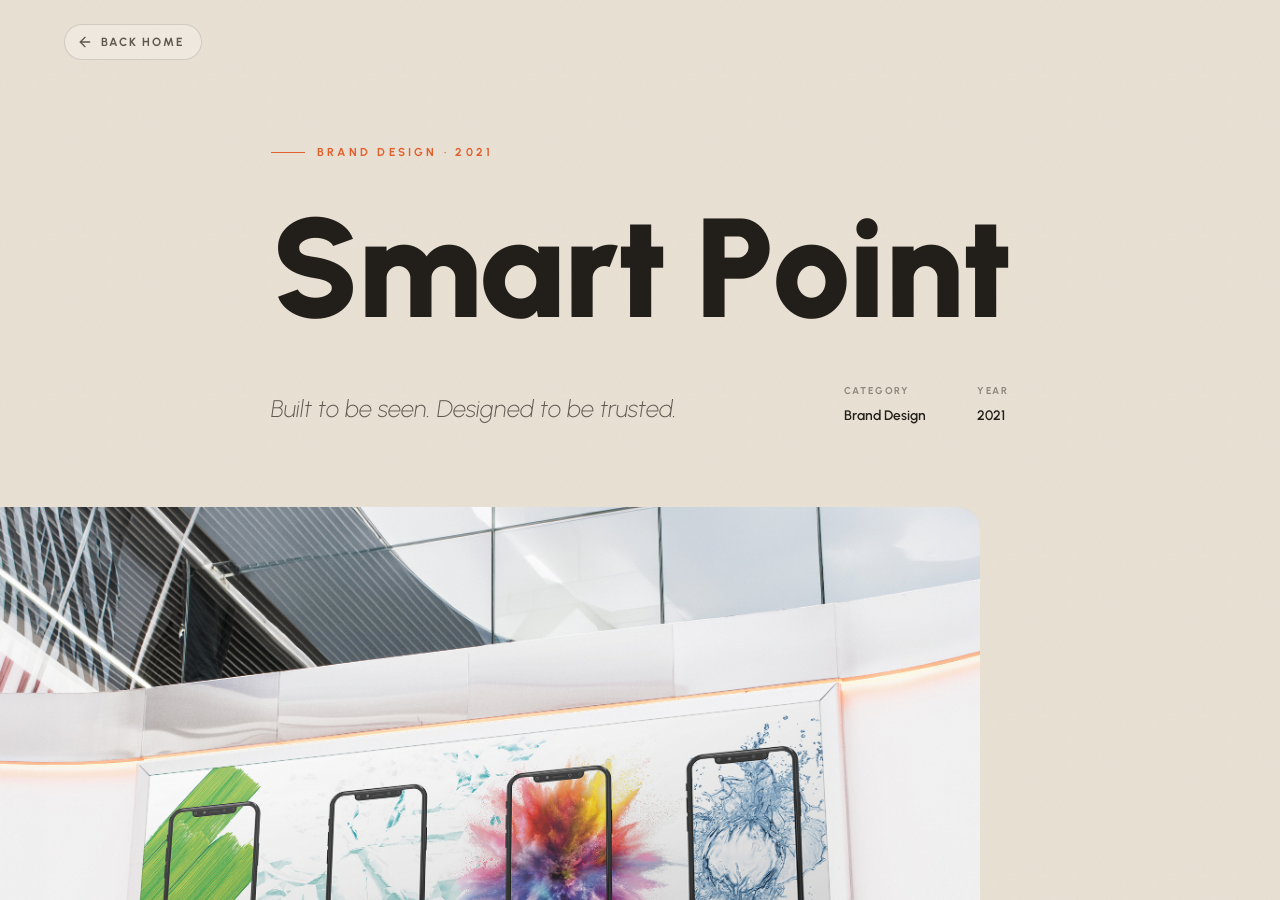
<file: projects/smart-point.html>
<!DOCTYPE html>
<html lang="en">
<head>
<meta charset="UTF-8">
<meta name="viewport" content="width=device-width, initial-scale=1.0">
<link rel="icon" href="../images/fav-icon.png" type="image/png">
<link rel="apple-touch-icon" href="../images/fav-icon.png">
<title>Smart Point — Vyara Dimitrova</title>
<meta name="description" content="A cohesive visual identity system for a repair-service brand, spanning storefront graphics, indoor signage, stationery, packaging, and promotional materials to build street-level recognition and trust.">
<meta property="og:description" content="A cohesive visual identity system for a repair-service brand, spanning storefront graphics, indoor signage, stationery, packaging, and promotional materials to build street-level recognition and trust.">
<meta name="twitter:description" content="A cohesive visual identity system for a repair-service brand, spanning storefront graphics, indoor signage, stationery, packaging, and promotional materials to build street-level recognition and trust.">
<meta name="theme-color" content="#E9E1D4">
<link rel="canonical" href="https://vyara.design/projects/smart-point.html">
<meta property="og:title" content="Smart Point — Vyara Dimitrova">
<meta property="og:image" content="https://vyara.design/images/smart-point/card.jpg">
<meta property="og:image:alt" content="Smart Point — project preview">
<meta property="og:image:width" content="1200">
<meta property="og:image:height" content="630">
<meta property="og:url" content="https://vyara.design/projects/smart-point.html">
<meta property="og:type" content="article">
<meta property="og:locale" content="en_US">
<meta name="twitter:card" content="summary_large_image">
<meta name="twitter:title" content="Smart Point — Vyara Dimitrova">
<meta name="twitter:image" content="https://vyara.design/images/smart-point/card.jpg">
<script type="application/ld+json">
{
  "@context": "https://schema.org",
  "@type": "CreativeWork",
  "@id": "https://vyara.design/projects/smart-point.html",
  "url": "https://vyara.design/projects/smart-point.html",
  "name": "Smart Point",
  "headline": "Built to be seen. Designed to be trusted.",
  "description": "A cohesive visual identity system for a repair-service brand, spanning storefront graphics, indoor signage, stationery, packaging, and promotional materials to build street-level recognition and trust.",
  "image": "https://vyara.design/images/smart-point/card.jpg",
  "creator": { "@type": "Person", "name": "Vyara Dimitrova", "url": "https://vyara.design/" },
  "dateCreated": "2021",
  "genre": "Brand Design",
  "keywords": ["brand design", "signage", "storefront design", "identity system"]
}
</script>
<link rel="preconnect" href="https://fonts.googleapis.com">
<link rel="preconnect" href="https://fonts.gstatic.com" crossorigin>
<link href="https://fonts.googleapis.com/css2?family=Urbanist:wght@200..900&display=swap" rel="stylesheet">
<link rel="stylesheet" href="../styles.css">
</head>
<body>

  <a class="skip-link" href="#projContent">Skip to content</a>

  <noscript>
    <style>
      .cursor,.grain,.hero__sculpt-hint{display:none!important}
      .reveal,.hero__word,.hero__top,.nav{opacity:1!important;transform:none!important;filter:none!important}
      /* case-study content: without JS, .proj never receives .is-open, and it
         is normally a fixed full-viewport panel — so for no-JS visitors make
         it a plain, scrollable-with-the-page block instead, fully visible */
      .proj{position:static!important;height:auto!important;overflow:visible!important}
      .proj__back{position:absolute!important}
      .proj,.proj__cat,.proj__title-char,.proj__tagline,.proj__hero-img img,
      .proj__reveal,.proj__img--fly,.bento--fly,.bento--blur,.bento--clip,
      .proj__video--clip,.proj__quote-word,.proj__print-full,.proj__video-reel,
      .proj__reflection-visual,.proj__reflection-accent{
        opacity:1!important;transform:none!important;filter:none!important;clip-path:none!important
      }
    </style>
  </noscript>

  <div class="grain" aria-hidden="true"></div>
  <div class="progress" id="progress" aria-hidden="true"></div>
  <div class="cursor" id="cursor" aria-hidden="true"><span class="cursor__t"></span></div>
  <div class="dm-grid" id="dmGrid" aria-hidden="true"></div>
  <div class="dm-badge" id="dmBadge" aria-hidden="true"><i></i> Design mode — tap to exit</div>

  <!-- No loading curtain here on purpose: the branded loader only plays once,
       on the homepage. Landing on / navigating between case-study pages
       reveals content immediately (script.js still runs the same nav +
       content reveal choreography, just without waiting on a loader). -->

  <!-- NAV -->
  <header class="nav" id="nav">
    <nav class="nav__links" id="navLinks">
      <a href="../index.html#top" data-sec="top" data-cursor>Vyara</a>
      <a href="../index.html#work" data-sec="work" data-cursor>Work</a>
      <a href="../index.html#about" data-sec="about" data-cursor>About</a>
      <a href="../index.html#contact" data-sec="contact" data-cursor>Contact</a>
    </nav>
  </header>

  <!-- CASE STUDY -->
  <div class="proj" id="proj">
    <a class="proj__back" href="../index.html#work" data-cursor aria-label="Back to work">
      <svg viewBox="0 0 24 24" fill="none" stroke="currentColor" stroke-width="2" stroke-linecap="round" stroke-linejoin="round"><path d="M19 12H5"/><path d="M12 19l-7-7 7-7"/></svg>
      Back home
    </a>
    <div id="projContent">
<div class="case__open">
  <div class="case__wrap">
    <div class="case__kicker">Brand Design &middot; 2021</div>
    <h1 class="case__title"><span class="proj__title-char" style="transition-delay:0.30s">S</span><span class="proj__title-char" style="transition-delay:0.33s">m</span><span class="proj__title-char" style="transition-delay:0.36s">a</span><span class="proj__title-char" style="transition-delay:0.39s">r</span><span class="proj__title-char" style="transition-delay:0.42s">t</span>&nbsp;<span class="proj__title-char" style="transition-delay:0.45s">P</span><span class="proj__title-char" style="transition-delay:0.48s">o</span><span class="proj__title-char" style="transition-delay:0.51s">i</span><span class="proj__title-char" style="transition-delay:0.54s">n</span><span class="proj__title-char" style="transition-delay:0.57s">t</span></h1>
    <div class="case__meta-row">
      <p class="case__headline">Built to be seen. Designed to be trusted.</p>
      <dl class="case__meta">
        <div><dt>Category</dt><dd>Brand Design</dd></div>
        <div><dt>Year</dt><dd>2021</dd></div>
      </dl>
    </div>
  </div>
  <div class="case__hero-wrap ">
    <div class="case__hero-frame frame bento--blur" data-zoomable aria-label="Smart Point &mdash; case study hero">
      <img src="../images/smart-point/hero.jpg" alt="Smart Point &mdash; case study hero" loading="eager" fetchpriority="high">
    </div>
  </div>
</div><section class="chapter">
  <div class="case__wrap">
    <span class="chapter__ghost is-l" aria-hidden="true">01</span>
    <div class="chapter__label proj__reveal">01 <span>&mdash; The Challenge</span></div>
    <div class="chapter__row">
      <p class="measure measure--l proj__reveal">The brand lacked a consistent visual presence across customer touchpoints. The goal was to create a recognizable identity that would stand out on the street while building trust with customers.</p>
    </div>
  </div>
</section><section class="chapter">
  <div class="case__wrap">
    <span class="chapter__ghost is-r" aria-hidden="true">02</span>
    <div class="chapter__label proj__reveal">02 <span>&mdash; Creative Thinking</span></div>
    <div class="chapter__row">
      <p class="measure measure--r proj__reveal">I developed a unified design system built around consistent colors, typography, shapes, and visual language. The project included large-format storefront banners, indoor entrance graphics, business cards, gift boxes, and branded collateral. Every element was designed to work together, creating a seamless experience from first impression to final purchase.</p>
    </div>
  </div>
  <div class="strip"><div class="frame frame--tall bento--fly" data-zoomable><img src="../images/smart-point/approach-1.jpg" alt="Smart Point — storefront graphics" loading="lazy"></div><div class="frame frame--tall bento--fly" data-zoomable><img src="../images/smart-point/approach-2.jpg" alt="Smart Point — signage detail" loading="lazy"></div><div class="frame frame--tall bento--fly" data-zoomable><img src="../images/smart-point/approach-3.jpg" alt="Smart Point — stationery" loading="lazy"></div></div>
</section><section class="chapter chapter--tight">
  <div class="case__wrap"><div class="chapter__label proj__reveal">03 <span>&mdash; Visual Exploration</span></div>
  
  <div class="duo"><div class="frame frame--wide bento--fly" data-zoomable><img src="../images/smart-point/bento-1.jpg" alt="Smart Point — identity system" loading="lazy"></div><div class="frame frame--tall bento--fly" data-zoomable><img src="../images/smart-point/bento-2.jpg" alt="Smart Point — identity detail" loading="lazy"></div></div></div>
</section><section class="chapter">
  <div class="case__wrap">
    <span class="chapter__ghost is-l" aria-hidden="true">04</span>
    <div class="chapter__label proj__reveal">04 <span>&mdash; Final Experience</span></div>
    <div class="chapter__row">
      <p class="measure measure--l proj__reveal">A stronger and more professional brand presence across physical touchpoints, helping Smart Point improve visibility, reinforce trust, and create a more cohesive customer experience.</p>
    </div>
  </div><div class="frame frame--full bento--fly" data-zoomable><img src="../images/smart-point/outcome-1.jpg" alt="Smart Point — final result" loading="lazy"></div>
</section><section class="chapter">
  <div class="case__wrap case__wrap--narrow">
    <div class="chapter__label proj__reveal">05 <span>&mdash; Impact</span></div>
    <p class="pull proj__reveal">Clarity is a form of <span class='o'>respect</span>.</p>
    <p class="measure proj__reveal" style="margin-top:clamp(28px,4vh,44px);max-width:52ch">This project showed how consistency can be just as powerful as creativity. By aligning every touchpoint under a single visual system, the brand became more recognizable, memorable, and credible.</p>
    <dl class="case__credits proj__reveal">
      <div><dt>Category</dt><dd>Brand Design</dd></div>
      <div><dt>Year</dt><dd>2021</dd></div>
    </dl>
  </div>
  <div class="frame frame--wide bento--fly" data-zoomable><img src="../images/smart-point/bento-3.jpg" alt="Smart Point — closing note" loading="lazy"></div>
</section><a class="case__next" href="reverto-winery.html" aria-label="Next case study: Reverto Winery">
  <div class="case__wrap">
    <span class="case__next-label">Next case study</span>
    <h2 class="case__next-title">Reverto Winery</h2>
    <span class="case__next-arrow"><svg viewBox="0 0 24 24" fill="none" stroke="currentColor" stroke-width="1.6" stroke-linecap="round" stroke-linejoin="round"><path d="M5 12h14"/><path d="M13 6l6 6-6 6"/></svg></span>
  </div>
</a>
    </div>
  </div>

  <footer class="foot">
    <div class="foot__glow" aria-hidden="true"></div>
    <div class="foot__inner">

      <div class="foot__top">
        <div class="foot__brand reveal">
          <span class="eyebrow"><span class="dot"></span>Frankfurt / Varna · Open to new work</span>
          <h2 class="foot__big" data-dm="h2 · footer">Made in<br>two <span class="o">cities.</span></h2>
          <p class="foot__note">Visual design, built to last — wherever good people are making good things. If that sounds like you, I'd love to hear about it.</p>
        </div>

        <nav class="foot__cols" aria-label="Footer">
          <div class="foot__col reveal" data-d="1">
            <span class="foot__col-h">Navigate</span>
            <a href="../index.html#top" data-cursor>Home</a>
            <a href="../index.html#work" data-cursor>Work</a>
            <a href="../index.html#about" data-cursor>About</a>
            <a href="../index.html#contact" data-cursor>Contact</a>
          </div>
          <div class="foot__col reveal" data-d="2">
            <span class="foot__col-h">Elsewhere</span>
            <a href="https://www.behance.net/vyaradimitrova" data-cursor target="_blank" rel="noopener">Behance</a>
            <a href="https://www.linkedin.com/in/vyara-dimitrova" data-cursor target="_blank" rel="noopener">LinkedIn</a>
            <a href="/assets/Vyara-Dimitrova_CV.html" data-cursor target="_blank" rel="noopener">CV</a>
          </div>
          <div class="foot__col reveal" data-d="3">
            <span class="foot__col-h">Say hello</span>
            <a href="mailto:vyara.dmtrv@gmail.com?subject=Project%20enquiry" class="foot__mail" data-cursor>vyara.dmtrv@gmail.com</a>
            <span class="foot__avail"><i></i> Usually replies within a day</span>
          </div>
        </nav>
      </div>

      <div class="foot__base">
        <span class="foot__copy">© <span id="copyYear">2026</span> Vyara Dimitrova</span>
        <span class="foot__made">Built pixel by pixel, then rebuilt a few times.</span>
        <a href="../index.html#top" class="foot__totop" data-cursor data-magnetic>
          Back to top
          <svg viewBox="0 0 24 24" aria-hidden="true"><path d="M12 19V5"/><path d="M5 12l7-7 7 7"/></svg>
        </a>
      </div>

    </div>
  </footer>

  <!-- LIGHTBOX -->
  <div class="lightbox" id="lightbox" aria-hidden="true">
    <img class="lightbox__img" id="lightboxImg" alt="">
    <button class="lightbox__close" aria-label="Close">
      <svg viewBox="0 0 24 24" fill="none" stroke="currentColor" stroke-width="2" stroke-linecap="round" stroke-linejoin="round"><path d="M18 6L6 18"/><path d="M6 6l12 12"/></svg>
    </button>
  </div>

<script src="../script.js"></script>
</body>
</html>
</file>
<file: styles.css>
:root{
    --beige:#E9E1D4;--beige-lt:#F3EEE5;--sand:#DCD0BD;--ink:#221E1A;--ink-soft:#5F5850;
    --orange:#E5602B;--line:rgba(34,30,26,.14);
    --pad:clamp(20px,5vw,64px);
    --ease:cubic-bezier(.22,.61,.36,1);
    --ease-io:cubic-bezier(.65,.05,.36,1);
    --sig-draw-ms:1900; /* logo pen-draw duration (unitless ms) — read by JS via getComputedStyle so CSS stays the single source of truth */
  }
  *{margin:0;padding:0;box-sizing:border-box}
  html{scroll-behavior:smooth}
  body{font-family:'Urbanist',system-ui,sans-serif;background:var(--beige);color:var(--ink);font-weight:400;line-height:1.55;-webkit-font-smoothing:antialiased;overflow-x:hidden}
  body.is-locked{overflow:hidden;height:100vh}
  img{display:block;max-width:100%}
  a{color:inherit;text-decoration:none}
  button{font-family:inherit;cursor:pointer;border:none;background:none;color:inherit}
  ::selection{background:var(--orange);color:var(--beige-lt)}

  /* --- utilities --- */
  .eyebrow{font-size:.72rem;font-weight:600;text-transform:uppercase;letter-spacing:.24em;color:var(--ink-soft)}
  .eyebrow .dot{display:inline-block;width:6px;height:6px;border-radius:50%;background:var(--orange);margin-right:.6em;vertical-align:middle;animation:pulse 2.4s var(--ease) infinite}
  @keyframes pulse{0%,100%{opacity:1;transform:scale(1)}50%{opacity:.35;transform:scale(.8)}}
  .reveal{opacity:0;transform:translateY(34px);transition:opacity .9s var(--ease),transform .9s var(--ease)}
  .reveal.in{opacity:1;transform:none}
  .reveal[data-d="1"]{transition-delay:.08s}
  .reveal[data-d="2"]{transition-delay:.16s}
  .reveal[data-d="3"]{transition-delay:.24s}

  /* --- grain overlay --- */
  .grain{position:fixed;inset:0;z-index:9000;pointer-events:none;opacity:.05;mix-blend-mode:multiply;
    background-image:url("data:image/svg+xml,%3Csvg xmlns='http://www.w3.org/2000/svg' width='160' height='160'%3E%3Cfilter id='n'%3E%3CfeTurbulence type='fractalNoise' baseFrequency='0.8' numOctaves='2' stitchTiles='stitch'/%3E%3C/filter%3E%3Crect width='100%25' height='100%25' filter='url(%23n)'/%3E%3C/svg%3E")}

  /* --- scroll progress bar (transform, not width — no layout work per frame) --- */
  .progress{position:fixed;top:0;left:0;height:2px;width:100%;background:var(--orange);z-index:1200;
    transform:scaleX(0);transform-origin:left;transition:transform .12s linear}

  /* --- skip link (visible on keyboard focus only) --- */
  .skip-link{position:fixed;top:10px;left:10px;z-index:9999;padding:10px 18px;border-radius:40px;
    background:var(--ink);color:var(--beige-lt);font-size:.78rem;font-weight:700;letter-spacing:.12em;
    text-transform:uppercase;transform:translateY(-300%);transition:transform .25s var(--ease)}
  .skip-link:focus{transform:translateY(0)}

  /* --- custom cursor --- */
  .cursor{position:fixed;top:0;left:0;z-index:9500;pointer-events:none;width:34px;height:34px;border:1.5px solid var(--ink);
    border-radius:50%;transform:translate(-50%,-50%);opacity:0;display:flex;align-items:center;justify-content:center;
    transition:width .3s var(--ease),height .3s var(--ease),padding .3s var(--ease),border-radius .3s var(--ease),
      background .3s var(--ease),border-color .3s var(--ease),opacity .3s var(--ease)}
  .cursor.is-on{opacity:1}
  .cursor.is-hover{width:54px;height:54px;background:var(--orange);border-color:var(--orange)}
  .cursor.is-view{width:80px;height:80px;background:var(--orange);border-color:var(--orange)}
  /* pill variant — sized to its text rather than a fixed circle, for hints
     longer than one word (e.g. "Design mode") */
  .cursor.is-hint{width:auto;height:40px;padding:0 18px;border-radius:999px;
    background:var(--orange);border-color:var(--orange);white-space:nowrap}
  .cursor__t{font-size:.56rem;font-weight:700;text-transform:uppercase;letter-spacing:.14em;color:var(--beige-lt);opacity:0;transition:opacity .25s var(--ease)}
  .cursor.is-view .cursor__t,.cursor.is-hint .cursor__t{opacity:1}

  /* --- loader: a page from a print monograph — warm paper, a mark sketched by
     an invisible pen with a settling orange accent, and a two-line colophon --- */
  .loader{position:fixed;inset:0;z-index:8000;overflow:hidden;color:var(--ink)}
  .loader.is-gone{display:none}

  /* paper curtain: light beige field with two soft ambient washes in the darker
     beige, breathing quietly. Lifts away on handoff, led by an orange seam. */
  .loader__panel{position:absolute;inset:0;
    background:
      radial-gradient(75% 75% at 50% 50%,rgba(229,96,43,0) 55%,rgba(229,96,43,.09) 100%),
      radial-gradient(90% 72% at 16% 10%,#E9E1D4 0%,rgba(233,225,212,0) 58%),
      radial-gradient(84% 66% at 86% 90%,#E9E1D4 0%,rgba(233,225,212,0) 60%),
      #F3EEE5;
    display:flex;align-items:center;justify-content:center;overflow:hidden;
    will-change:transform;transition:transform 1.05s cubic-bezier(.76,0,.24,1)}
  /* extremely subtle paper tooth — one static SVG turbulence tile, multiplied */
  .loader__panel::before{content:"";position:absolute;inset:0;z-index:0;pointer-events:none;
    opacity:.03;mix-blend-mode:multiply;
    background-image:url("data:image/svg+xml,%3Csvg xmlns='http://www.w3.org/2000/svg' width='240' height='240'%3E%3Cfilter id='p'%3E%3CfeTurbulence type='fractalNoise' baseFrequency='0.55' numOctaves='3' stitchTiles='stitch'/%3E%3C/filter%3E%3Crect width='100%25' height='100%25' filter='url(%23p)'/%3E%3C/svg%3E")}
  .loader__panel::after{content:"";position:absolute;left:0;bottom:0;width:100%;height:2px;
    background:var(--orange);opacity:0;z-index:5}
  .loader.is-leaving .loader__panel{transform:translateY(-100.4%)}
  .loader.is-leaving .loader__panel::after{opacity:1}

  /* centered composition — fades/lifts just before the curtain */
  .loader__inner{position:relative;z-index:2;display:flex;flex-direction:column;
    align-items:center;text-align:center;padding:0 24px;
    transition:opacity .4s var(--ease),transform .55s var(--ease)}
  .loader.is-leaving .loader__inner{opacity:0;transform:translateY(-22px)}

  /* parallax layers: mark and typography drift at opposing, unequal depths.
     --px/--py are lerped from JS each frame — no CSS transition needed here. */
  .loader__sigLayer{transform:translate3d(calc(var(--px,0)*7px),calc(var(--py,0)*6px),0)}
  .loader__typeLayer{display:flex;flex-direction:column;align-items:center;
    transform:translate3d(calc(var(--px,0)*-3px),calc(var(--py,0)*-2.5px),0)}

  /* --- the mark: one continuous ink line, sketched by an invisible pen.
     Layer 1 (sig__pen): the ink itself, revealed by dash-offset. Layer 2
     (sig__accent): a short lit orange segment that chases the pen tip along
     the same path, then settles and dissolves into the finished mark. --- */
  .loader__sig{position:relative;width:clamp(112px,16vw,160px);height:auto;
    transform-origin:center center}
  .loader__sig svg{display:block;width:100%;height:auto;overflow:visible}

  .sig__pen{fill:none;stroke:var(--ink);stroke-width:2;
    stroke-linecap:round;stroke-linejoin:round;
    transition:stroke-dashoffset calc(var(--sig-draw-ms) * 1ms) var(--ease-io),stroke-width .9s var(--ease-io)}
  .sig__accent{fill:none;stroke:var(--orange);stroke-width:2.6;
    stroke-linecap:round;stroke-linejoin:round;opacity:0}

  /* locked: the line gains its full print weight (outline → solid) with a
     whisper of emboss — paper lit from above — and a slow breathing movement */
  .loader__sig.is-locked .sig__pen{stroke-width:4}
  .loader__sig.is-locked{
    filter:drop-shadow(0 -1px 0 rgba(255,255,255,.55)) drop-shadow(0 1.5px 1.5px rgba(34,30,26,.16));
    animation:sigBreathe 5.6s var(--ease-io) infinite}
  @keyframes sigBreathe{0%,100%{transform:scale(1)}50%{transform:scale(1.015)}}
  @media (prefers-reduced-motion:reduce){.loader__sig.is-locked{animation:none}}

  /* colophon: Urbanist medium, generous tracking. Enters by rising out of a
     soft blur; leaves by dissolving upward the same way — print, not digital. */
  .loader__phrase{position:relative;margin-top:clamp(26px,4.5vh,42px);min-height:1.6em;
    max-width:min(90vw,480px);display:flex;align-items:center;justify-content:center;
    font-size:clamp(.8rem,1.35vw,.95rem);font-weight:500;letter-spacing:.34em;text-indent:.34em;
    text-transform:uppercase;line-height:1.6;color:var(--ink-soft)}
  @media (max-width:600px){.loader__phrase{min-height:3.2em}}
  .loader__phrase-inner{display:block;opacity:0;transform:translateY(14px);filter:blur(6px);
    transition:opacity .85s var(--ease-io),transform .85s var(--ease-io),filter .85s var(--ease-io)}
  .loader__phrase-inner.is-in{opacity:1;transform:translateY(0);filter:blur(0)}
  .loader__phrase-inner.is-out{opacity:0;transform:translateY(-10px);filter:blur(5px)}

  /* hairline beneath the phrase — unfolds from the centre outward */
  .loader__rule{width:min(46vw,300px);height:1px;background:rgba(34,30,26,.14);
    margin-top:clamp(16px,2.8vh,26px);
    transform:scaleX(0);transform-origin:center;transition:transform 1.4s var(--ease-io)}
  .loader__rule.is-in{transform:scaleX(1)}

  /* skip control — quiet, corner-anchored, never competes with the kinetic word.
     Fades in slightly after the loader starts so it doesn't flash on instant
     (session-skip) loads, and disappears the moment the curtain lifts. */
  .loader__skip{position:absolute;z-index:4;right:clamp(20px,3vw,34px);bottom:clamp(20px,3vh,34px);
    font-size:.66rem;font-weight:700;text-transform:uppercase;letter-spacing:.2em;color:var(--ink-soft);
    padding:8px 4px;opacity:0;animation:skipIn .5s var(--ease) .8s forwards;
    transition:color .25s var(--ease)}
  @keyframes skipIn{to{opacity:.7}}
  .loader__skip::after{content:"";display:block;height:1.5px;width:100%;background:currentColor;
    transform:scaleX(0);transform-origin:left;transition:transform .3s var(--ease)}
  .loader__skip:hover{color:var(--ink)}
  .loader__skip:hover::after{transform:scaleX(1)}
  .loader.is-leaving .loader__skip{opacity:0!important;pointer-events:none;animation:none;transition:opacity .25s var(--ease)}

  /* --- nav (centered, minimal) --- */
  .nav{position:fixed;top:24px;left:50%;transform:translateX(-50%);z-index:1000;
    opacity:0;transition:top .4s var(--ease),opacity .8s var(--ease)}
  .nav.is-in{opacity:1}
  .nav.is-stuck{top:16px}
  .nav__links{position:relative;display:flex;gap:clamp(20px,3vw,40px);align-items:center}
  .nav__links a{position:relative;font-size:.78rem;font-weight:700;letter-spacing:.16em;text-transform:uppercase;
    padding:6px 2px;color:var(--ink-soft);transition:color .35s var(--ease)}
  .nav__links a::after{content:"";position:absolute;left:0;bottom:0;width:100%;height:1.5px;
    background:var(--orange);transform:scaleX(0);transform-origin:right;transition:transform .4s var(--ease)}
  .nav__links a:hover{color:var(--ink)}
  .nav__links a:hover::after,.nav__links a.is-cur::after{transform:scaleX(1);transform-origin:left}
  .nav__links a.is-cur{color:var(--ink)}
  .nav.is-stuck .nav__links{padding:8px 18px;border-radius:40px;background:rgba(243,238,229,.72);
    backdrop-filter:blur(12px);box-shadow:0 10px 28px -18px rgba(34,30,26,.4)}

  /* --- hero --- */
  .hero{min-height:100vh;display:flex;flex-direction:column;align-items:center;justify-content:center;
    text-align:center;padding:132px var(--pad) 76px;position:relative;overflow:hidden}
  .hero::before{content:"";position:absolute;top:50%;left:50%;width:min(76vw,680px);aspect-ratio:1;
    transform:translate(-50%,-50%);border-radius:50%;
    background:radial-gradient(circle,rgba(229,96,43,.18),transparent 62%);
    filter:blur(8px);z-index:0;animation:blobpulse 9s ease-in-out infinite}
  @keyframes blobpulse{0%,100%{transform:translate(-50%,-50%) scale(1)}50%{transform:translate(-50%,-50%) scale(1.12)}}

  /* 3D canvas — fullscreen, lives in hero from frame 1, loader covers it */
  .hero__sculpture{position:absolute;inset:0;z-index:0;display:block}
  .hero__sculpture canvas{display:block;width:100%!important;height:100%!important;touch-action:pan-y;cursor:grab}
  .hero__sculpture.is-dragging canvas{cursor:grabbing}

  .hero__sculpt-hint{position:absolute;left:50%;bottom:clamp(18px,3vh,30px);transform:translateX(-50%);z-index:4;
    font-size:.64rem;font-weight:700;text-transform:uppercase;letter-spacing:.22em;color:var(--ink-soft);
    display:inline-flex;align-items:center;gap:.6em;
    opacity:0;transition:opacity .8s var(--ease) .8s;pointer-events:none}
  .hero__sculpt-hint.is-in{opacity:.8}
  .hero__sculpt-hint svg{width:14px;height:14px}
  /* no drag-to-rotate on mobile, so hide the hint there */
  @media(max-width:768px){.hero__sculpt-hint{display:none!important}}

  .hero__top{position:relative;z-index:4;display:inline-flex;align-items:center;gap:.5em;
    border:1.5px solid var(--line);border-radius:40px;padding:7px 16px;
    font-size:.72rem;font-weight:600;text-transform:uppercase;letter-spacing:.18em;color:var(--ink-soft);
    margin-bottom:clamp(18px,3vh,30px);
    opacity:0;transform:translateY(14px);transition:opacity .8s var(--ease),transform .8s var(--ease)}
  .hero__top.is-in{opacity:1;transform:none}
  .hero__top .dot{width:7px;height:7px;border-radius:50%;background:var(--orange);animation:pulse 2.4s var(--ease) infinite}

  .hero__stack{position:relative;display:flex;flex-direction:column;align-items:center;
    gap:clamp(10px,2.2vw,28px);perspective:1100px;z-index:1}
  .hero__word{font-weight:700;line-height:.8;letter-spacing:-.05em;font-size:clamp(2.6rem,12vw,8rem);
    position:relative;z-index:2;pointer-events:none;color:var(--ink);
    opacity:0;filter:blur(14px);transform:translateY(40px) scale(.92)}
  .hero__word.is-in{opacity:1;filter:blur(0);transform:none;
    transition:opacity .9s var(--ease-io),filter .9s var(--ease-io),transform 1s var(--ease-io)}
  .hero__word--left.is-in{transition-delay:.05s}
  .hero__word--right.is-in{transition-delay:.22s}
  .hero__word .o{color:var(--orange);display:inline-block}
  .hero__word--right.is-in .o{animation:opop .6s var(--ease-io) .75s both}
  @keyframes opop{0%{transform:scale(1)}45%{transform:scale(1.08)}100%{transform:scale(1)}}

  .hero__sub{position:relative;z-index:3;margin-top:clamp(30px,4.4vh,48px);
    max-width:44ch;font-size:clamp(1rem,1.5vw,1.16rem);color:var(--ink-soft)}
  .hero__scroll{position:relative;z-index:3;margin-top:clamp(26px,3.5vh,40px);
    display:inline-flex;flex-direction:column;align-items:center;gap:12px;
    font-size:.68rem;font-weight:600;text-transform:uppercase;letter-spacing:.24em;color:var(--ink-soft)}
  .hero__scroll i{display:block;width:1.5px;height:44px;background:var(--line);position:relative;overflow:hidden}
  .hero__scroll i::after{content:"";position:absolute;left:0;top:-50%;width:100%;height:50%;
    background:var(--orange);animation:scrolldown 1.9s var(--ease-io) infinite}
  @keyframes scrolldown{0%{top:-55%}60%,100%{top:105%}}

  /* --- section wrapper --- */
  .sec{padding:clamp(80px,12vh,150px) var(--pad)}
  .sec__head{text-align:center;max-width:760px;margin:0 auto clamp(50px,7vh,82px)}
  .sec__head h2{font-size:clamp(2rem,5.2vw,4rem);line-height:1.04;letter-spacing:-.03em;font-weight:800;margin-top:18px}
  .sec__head h2 .lt{font-weight:300}
  .sec__head .hint{margin-top:18px;font-size:.78rem;font-weight:600;text-transform:uppercase;
    letter-spacing:.18em;color:var(--ink-soft)}
  .sec__head .hint::before{content:"↑ ";color:var(--orange)}

  /* --- work cards --- */
  .work{background:var(--beige-lt)}
  .cards{max-width:1040px;margin:0 auto;display:grid;grid-template-columns:repeat(2,1fr);
    align-items:start;gap:clamp(28px,4vw,56px) clamp(40px,6vw,96px)}
  .card{position:relative;display:block;width:100%;text-align:left;
    transform:rotate(var(--rot,0deg)) translate(var(--ox,0px),var(--oy,0px)) scale(var(--sc,1));
    transition:transform .35s var(--ease),opacity .45s var(--ease)}
  .card:hover,.card:focus-visible{transform:rotate(0deg) translate(0,-6px) scale(1.03)}
  /* size variants */
  .card--port .card__media{aspect-ratio:4/5}
  .card--tall .card__media{aspect-ratio:3/4}
  .card--square .card__media{aspect-ratio:1/1}
  .card--wide .card__media{aspect-ratio:5/4}
  /* second column staggered down */
  .card--b{margin-top:clamp(36px,7vw,84px)}
  .card__inner{display:block}
  /* media */
  .card__media{position:relative;overflow:hidden;background:var(--ink);
    border-radius:22px 8px 22px 8px;box-shadow:0 18px 40px -28px rgba(34,30,26,.5);
    transition:box-shadow .35s var(--ease)}
  .card:hover .card__media{box-shadow:0 30px 50px -28px rgba(34,30,26,.55)}
  .card__media img{position:absolute;inset:0;width:100%;height:100%;object-fit:cover;
    filter:saturate(.96);transition:filter .35s var(--ease)}
  .card:hover .card__media img{filter:saturate(1.04)}
  /* corner bracket */
  .card__frame{position:absolute;inset:10px;z-index:3;pointer-events:none;
    opacity:0;transition:opacity .3s var(--ease) .3s}
  .card:hover .card__frame{opacity:1}
  .card__frame i{position:absolute;width:22px;height:22px;border:1.5px solid var(--beige-lt)}
  .card__frame i:nth-child(1){top:0;left:0;border-right:none;border-bottom:none}
  .card__frame i:nth-child(2){top:0;right:0;border-left:none;border-bottom:none}
  .card__frame i:nth-child(3){bottom:0;left:0;border-right:none;border-top:none}
  .card__frame i:nth-child(4){bottom:0;right:0;border-left:none;border-top:none}
  /* index number */
  .card__num{position:absolute;z-index:3;top:14px;left:14px;font-size:.72rem;font-weight:800;
    letter-spacing:.1em;color:var(--beige-lt);
    opacity:0;transform:translateY(-6px);transition:opacity .35s var(--ease) .25s,transform .35s var(--ease) .25s}
  .card:hover .card__num{opacity:1;transform:none}
  .card__cap{display:flex;align-items:baseline;gap:12px;padding:16px 2px 0}
  .card__idx{font-size:.72rem;font-weight:600;color:var(--ink-soft);letter-spacing:.1em}
  .card__t{font-size:clamp(1.05rem,1.5vw,1.35rem);font-weight:700;letter-spacing:-.02em;transition:color .35s var(--ease)}
  .card__m{margin-left:auto;font-size:.72rem;font-weight:600;color:var(--ink-soft);letter-spacing:.05em;text-align:right}
  .card:hover .card__t,.card:focus-visible .card__t{color:var(--orange)}
  .card:focus-visible{outline:2px solid var(--orange);outline-offset:6px}

  /* --- about --- */
  .about__grid{max-width:980px;margin:0 auto;display:grid;
    grid-template-columns:1fr 1.4fr;gap:clamp(36px,5vw,72px);align-items:center}
  .about__photo{position:relative;aspect-ratio:4/5;border-radius:6px;overflow:hidden;width:100%;
    background:var(--sand);box-shadow:0 30px 60px -34px rgba(34,30,26,.45)}
  .about__photo .ph{position:absolute;inset:0;display:flex;flex-direction:column;align-items:center;
    justify-content:center;gap:10px;color:var(--ink-soft);
    background:repeating-linear-gradient(135deg,rgba(34,30,26,.05) 0 14px,transparent 14px 28px)}
  .about__photo .ph svg{width:46px;height:46px;opacity:.5}
  .about__photo .ph span{font-size:.7rem;font-weight:700;text-transform:uppercase;letter-spacing:.2em}
  .about__photo::after{content:"";position:absolute;inset:0;border:1px solid rgba(255,250,242,.3);
    border-radius:6px;pointer-events:none}
  .about__text{text-align:left}
  .about__lead{font-size:clamp(0.95rem, 2vw, 1.5rem);line-height:1.35;font-weight:300;letter-spacing:-.01em}
  .about__lead b{font-weight:700}
  .about__lead .o{color:var(--orange);font-weight:700}
  .caps{margin-top:clamp(36px,5vh,56px);display:flex;flex-wrap:wrap;gap:10px 12px}
  .caps span{border:1.5px solid var(--line);border-radius:40px;padding:9px 20px;
    font-size:.86rem;font-weight:600;will-change:transform;
    transition:background .35s var(--ease),color .35s var(--ease),border-color .35s var(--ease),transform .25s var(--ease)}
  .caps span:hover{background:var(--ink);color:var(--beige-lt);border-color:var(--ink)}

  /* --- marquee --- */
  .marquee{padding:0;border-top:1px solid var(--line);border-bottom:1px solid var(--line);overflow:hidden;background:var(--beige)}
  .marquee__track{display:flex;width:max-content;animation:scrollx 32s linear infinite}
  .marquee:hover .marquee__track{animation-play-state:paused}
  .marquee__track span{font-size:clamp(1.6rem,4vw,3.2rem);font-weight:800;letter-spacing:-.02em;
    padding:26px 0;color:var(--ink);white-space:nowrap;display:flex;align-items:center}
  .marquee__track span b{font-weight:800;transition:color .3s var(--ease)}
  .marquee__track span b:hover{color:var(--orange)}
  .marquee__track span i{width:9px;height:9px;border-radius:50%;background:var(--orange);margin:0 34px;flex:0 0 auto}
  @keyframes scrollx{to{transform:translateX(-50%)}}
  @media (prefers-reduced-motion:reduce){.marquee__track{animation:none}}

  /* --- contact (glassmorphic card) --- */
  .contact{text-align:center;background:var(--beige-lt);position:relative;overflow:hidden}
  .contact__glow{position:absolute;top:38%;left:50%;width:min(70vw,640px);aspect-ratio:1;
    transform:translate(-50%,-50%);z-index:0;pointer-events:none;
    background:radial-gradient(circle at 50% 50%,rgba(229,96,43,.28),transparent 60%),
               radial-gradient(circle at 60% 60%,rgba(201,138,125,.26),transparent 65%);
    filter:blur(10px)}
  .contact__card{position:relative;z-index:1;max-width:840px;margin:0 auto;
    padding:clamp(40px,7vw,84px) clamp(24px,6vw,72px);border-radius:28px;
    background:rgba(255,252,247,.38);border:1px solid rgba(255,255,255,.5);
    backdrop-filter:blur(22px) saturate(140%);-webkit-backdrop-filter:blur(22px) saturate(140%);
    box-shadow:0 30px 80px -40px rgba(34,30,26,.35),inset 0 1px 0 rgba(255,255,255,.6)}
  .contact h2{font-size:clamp(2.2rem,6.6vw,5.4rem);line-height:1.02;letter-spacing:-.035em;font-weight:300;max-width:16ch;margin:0 auto}
  .contact h2 b{font-weight:800}
  .contact__mail{display:inline-block;margin-top:clamp(34px,5vh,54px);
    font-size:clamp(1.4rem,3.6vw,2.6rem);font-weight:700;letter-spacing:-.01em;
    border-bottom:2px solid var(--line);padding-bottom:6px;will-change:transform;
    transition:border-color .4s var(--ease),color .4s var(--ease),transform .25s var(--ease)}
  .contact__mail:hover{color:var(--orange);border-color:var(--orange)}
  .contact__socials{margin-top:40px;display:flex;gap:26px;justify-content:center;flex-wrap:wrap}
  .contact__socials a{font-size:.82rem;font-weight:600;text-transform:uppercase;letter-spacing:.16em;
    color:var(--ink-soft);position:relative;padding-bottom:3px}
  .contact__socials a::after{content:"";position:absolute;left:0;bottom:0;width:100%;height:1.5px;
    background:var(--orange);transform:scaleX(0);transform-origin:right;transition:transform .35s var(--ease)}
  .contact__socials a:hover::after{transform:scaleX(1);transform-origin:left}

  /* --- footer --- */
  .foot{position:relative;overflow:hidden;background:var(--beige);
    border-top:1px solid var(--line);
    padding:clamp(64px,12vh,140px) var(--pad) clamp(28px,5vh,46px)}
  .foot__glow{position:absolute;top:-12%;right:-6%;width:min(60vw,560px);aspect-ratio:1;
    z-index:0;pointer-events:none;
    background:radial-gradient(circle at 60% 40%,rgba(229,96,43,.18),transparent 62%),
               radial-gradient(circle at 40% 60%,rgba(201,138,125,.16),transparent 66%);
    filter:blur(10px)}
  .foot__inner{position:relative;z-index:1;max-width:1100px;margin:0 auto}
  .foot__top{display:grid;grid-template-columns:1fr 1.3fr;gap:clamp(40px,7vw,96px);
    align-items:start;padding-bottom:clamp(46px,8vh,88px);border-bottom:1px solid var(--line)}
  .foot__brand{max-width:46ch}
  .foot__big{margin-top:20px;font-size:clamp(2.4rem,7vw,5.4rem);font-weight:800;
    line-height:.96;letter-spacing:-.04em;color:var(--ink)}
  .foot__big .o{color:var(--orange)}
  .foot__note{margin-top:clamp(20px,3vh,30px);max-width:42ch;
    font-size:clamp(.95rem,1.3vw,1.08rem);font-weight:400;color:var(--ink-soft);line-height:1.55}

  .foot__cols{display:grid;grid-template-columns:repeat(3,1fr);gap:clamp(22px,3vw,40px)}
  .foot__col{display:flex;flex-direction:column;align-items:flex-start;gap:13px}
  .foot__col-h{font-size:.7rem;font-weight:700;text-transform:uppercase;letter-spacing:.2em;
    color:var(--ink);margin-bottom:4px}
  .foot__col a{position:relative;font-size:.96rem;font-weight:600;color:var(--ink-soft);
    padding-bottom:2px;transition:color .35s var(--ease)}
  .foot__col a::after{content:"";position:absolute;left:0;bottom:0;width:100%;height:1.5px;
    background:var(--orange);transform:scaleX(0);transform-origin:right;transition:transform .35s var(--ease)}
  .foot__col a:hover{color:var(--ink)}
  .foot__col a:hover::after{transform:scaleX(1);transform-origin:left}
  .foot__mail{word-break:break-word}
  .foot__avail{display:inline-flex;align-items:center;gap:.6em;margin-top:2px;
    font-size:.78rem;font-weight:600;color:var(--ink-soft);letter-spacing:.02em}
  .foot__avail i{width:7px;height:7px;border-radius:50%;background:var(--orange);
    flex:0 0 auto;animation:pulse 2.4s var(--ease) infinite}

  .foot__base{display:flex;flex-wrap:wrap;align-items:center;gap:12px 28px;
    padding-top:clamp(24px,4vh,36px);
    font-size:.76rem;font-weight:500;letter-spacing:.04em;color:var(--ink-soft)}
  .foot__copy{color:var(--ink)}
  .foot__totop{margin-left:auto;display:inline-flex;align-items:center;gap:.6em;
    font-size:.72rem;font-weight:700;text-transform:uppercase;letter-spacing:.16em;color:var(--ink);
    border:1.5px solid var(--line);border-radius:40px;padding:9px 18px;will-change:transform;
    transition:background .35s var(--ease),color .35s var(--ease),border-color .35s var(--ease),transform .25s var(--ease)}
  .foot__totop:hover{background:var(--ink);color:var(--beige-lt);border-color:var(--ink)}
  .foot__totop svg{width:14px;height:14px;stroke:currentColor;fill:none;stroke-width:2;
    stroke-linecap:round;stroke-linejoin:round;transition:transform .3s var(--ease)}
  .foot__totop:hover svg{transform:translateY(-3px)}

  @media(max-width:820px){
    .foot__top{grid-template-columns:1fr;gap:clamp(34px,6vh,54px)}
  }
  @media(max-width:540px){
    .foot__cols{grid-template-columns:1fr 1fr;gap:26px 22px}
    .foot__base{gap:10px 18px}
    .foot__totop{margin-left:0;margin-top:4px}
  }

  /* --- project detail overlay --- */
  .proj{position:fixed;inset:0;z-index:7000;background:var(--beige);overflow-y:auto;overflow-x:hidden;
    opacity:0;pointer-events:none;transform:translateY(20px);
    transition:opacity .55s var(--ease),transform .55s var(--ease)}
  .proj.is-open{opacity:1;pointer-events:auto;transform:none}
  body.proj-open{overflow:hidden}

  .proj__back{position:fixed;top:24px;left:var(--pad);z-index:7100;display:flex;align-items:center;gap:8px;
    font-size:.74rem;font-weight:700;text-transform:uppercase;letter-spacing:.16em;color:var(--ink-soft);
    padding:8px 16px 8px 12px;border-radius:40px;background:rgba(243,238,229,.72);
    backdrop-filter:blur(12px);border:1px solid var(--line);cursor:pointer;
    opacity:0;transform:translateX(-12px);
    transition:opacity .5s var(--ease) .3s,transform .5s var(--ease) .3s,background .3s var(--ease),color .3s var(--ease)}
  .proj.is-open .proj__back{opacity:1;transform:none}
  .proj__back:hover{background:var(--ink);color:var(--beige-lt)}
  .proj__back svg{width:16px;height:16px}

  /* hero */
  .proj__hero{position:relative;min-height:100vh;display:flex;flex-direction:column;align-items:center;
    justify-content:flex-end;padding:clamp(100px,14vh,160px) var(--pad) clamp(60px,8vh,100px);text-align:center;overflow:hidden}
  .proj__hero-img{position:absolute;inset:0;z-index:0}
  .proj__hero-img img{width:100%;height:100%;object-fit:cover;transform:scale(1.14);transition:transform 2s var(--ease-io)}
  .proj.is-open .proj__hero-img img{transform:scale(1)}
  .proj__hero-img::after{content:"";position:absolute;inset:0;
    background:linear-gradient(to top,rgba(34,30,26,.72) 0%,rgba(34,30,26,.12) 50%,rgba(34,30,26,.04) 100%)}
  .proj__hero-content{position:relative;z-index:1;max-width:860px}
  .proj__cat{font-size:.72rem;font-weight:700;text-transform:uppercase;letter-spacing:.24em;color:rgba(255,252,245,.7);
    margin-bottom:16px;opacity:0;transform:translateY(14px);transition:opacity .7s var(--ease) .25s,transform .7s var(--ease) .25s}
  .proj.is-open .proj__cat{opacity:1;transform:none}
  .proj__title{font-size:clamp(3.2rem,11vw,8.5rem);font-weight:900;letter-spacing:-.06em;line-height:.88;
    color:var(--beige-lt);overflow:hidden}
  .proj__title-char{display:inline-block;opacity:0;transform:translateY(110%) rotate(8deg);
    transition:opacity .5s var(--ease),transform .7s var(--ease-io)}
  .proj.is-open .proj__title-char{opacity:1;transform:none}
  .proj__tagline{margin-top:22px;font-size:clamp(1.05rem,2vw,1.4rem);font-weight:400;color:rgba(255,252,245,.8);
    max-width:38ch;margin-left:auto;margin-right:auto;
    opacity:0;transform:translateY(18px);transition:opacity .7s var(--ease) .8s,transform .7s var(--ease) .8s}
  .proj.is-open .proj__tagline{opacity:1;transform:none}

  .proj__body{max-width:1060px;margin:0 auto;padding:0 var(--pad);margin-bottom:clamp(40px,7vh,80px)}

  /* section base */
  .proj__sec{padding:clamp(60px,10vh,120px) 0}
  .proj__label{font-size:clamp(1.05rem,1.7vw,1.5rem);font-weight:800;text-transform:uppercase;letter-spacing:.16em;color:var(--orange);margin-bottom:26px}
  .proj__text{font-size:clamp(1.15rem,2.4vw,1.75rem);font-weight:300;line-height:1.42;letter-spacing:-.01em;max-width:38ch}
  .proj__text b{font-weight:700}

  /* pull quote — bigger, bolder */
  .proj__quote{font-size:clamp(2rem,6vw,4.2rem);font-weight:200;letter-spacing:-.035em;line-height:1.08;
    text-align:center;max-width:16ch;margin:0 auto;padding:clamp(60px,10vh,130px) var(--pad);position:relative}
  .proj__quote .o{color:var(--orange);font-weight:800}
  .proj__quote::before{content:"\201C";position:absolute;top:clamp(20px,5vh,50px);left:50%;transform:translateX(-50%);
    font-size:clamp(5rem,14vw,11rem);font-weight:900;color:var(--orange);opacity:.1;line-height:1;pointer-events:none}

  /* bento image grid — hover tilt + scale */
  .proj__bento{display:grid;gap:clamp(10px,1.6vw,20px);padding:clamp(30px,5vh,60px) 0}
  .proj__bento--3{grid-template-columns:1.2fr .8fr;grid-template-rows:auto auto}
  .proj__bento--3 .bento:nth-child(1){grid-row:span 2}
  .proj__bento--4{grid-template-columns:repeat(2,1fr);grid-template-rows:auto auto}
  .proj__bento--4 .bento:nth-child(1){grid-column:span 2}
  .bento{overflow:hidden;border-radius:14px;position:relative;background:var(--sand);
    transition:transform .5s var(--ease),box-shadow .5s var(--ease)}
  .bento:hover{transform:translateY(-4px);box-shadow:0 28px 56px -28px rgba(34,30,26,.45)}
  .bento img{display:block;width:100%;height:100%;object-fit:cover;transition:transform 1.2s var(--ease-io)}
  .bento:hover img{transform:scale(1.06)}
  /* diagonal light sweep on bento cells too */
  .bento::after{content:"";position:absolute;inset:0;z-index:1;pointer-events:none;
    background:linear-gradient(105deg,transparent 30%,rgba(255,252,245,.28) 48%,rgba(255,252,245,.08) 56%,transparent 72%);
    transform:translateX(-110%);transition:transform .85s var(--ease)}
  .bento:hover::after{transform:translateX(110%)}
  .bento--fly{opacity:0;transform:translateY(50px) scale(.96);transition:opacity .9s var(--ease),transform 1.1s var(--ease-io)}
  .bento--fly.is-vis{opacity:1;transform:none}
  /* alternate entrance: blur-zoom from center (first bento grid) */
  .bento--blur{opacity:0;filter:blur(12px);transform:scale(.82);transition:opacity .9s var(--ease),filter 1s var(--ease-io),transform 1.1s var(--ease-io)}
  .bento--blur.is-vis{opacity:1;filter:blur(0);transform:none}
  /* alternate entrance: clip-path wipe (second bento grid) */
  .bento--clip{clip-path:inset(0 50% 0 50%);transition:clip-path 1s var(--ease-io)}
  .bento--clip.is-vis{clip-path:inset(0 0 0 0)}

  /* scrollable image bento (outcome-1, Project 1) */
  .bento--scroll-ph{overflow:hidden;cursor:default;position:relative;aspect-ratio:16/9}
  .bento__scroll-inner{position:absolute;inset:0;overflow-y:scroll;-webkit-overflow-scrolling:touch}
  .bento__scroll-inner::-webkit-scrollbar{width:3px}
  .bento__scroll-inner::-webkit-scrollbar-thumb{background:var(--sand);border-radius:3px}
  .bento__scroll-inner img{display:block;width:100%;height:auto!important;object-fit:initial!important;transform:none!important}

  /* video clip-path reveal */
  .proj__video--clip{clip-path:inset(10% 0 10% 0);transition:clip-path 1.1s var(--ease-io)}
  .proj__video--clip.is-vis{clip-path:inset(0 0 0 0)}

  /* ── VIDEO BENTO (Project 1 — motion-first) ── */
  /* autoplay videos inside bento cells */
  .bento video{display:block;width:100%;height:100%;object-fit:cover;transition:transform 1.2s var(--ease-io)}
  .bento:hover video{transform:scale(1.06)}
  /* larger hero video cell */
  .proj__bento--video .bento:nth-child(1){grid-column:span 2;aspect-ratio:16/9}
  .proj__bento--video{grid-template-columns:1fr 1fr;grid-template-rows:auto auto auto}
  .proj__bento--video .bento:not(:nth-child(1)){aspect-ratio:9/16}
  .proj__bento--video .bento.bento--square-ph{aspect-ratio:1/1}
  /* cinematic full-bleed video strip */
  .proj__video-reel{position:relative;overflow:hidden;border-radius:14px;aspect-ratio:21/9;margin:clamp(30px,5vh,60px) 0;
    box-shadow:0 30px 60px -30px rgba(34,30,26,.5);
    opacity:0;filter:blur(10px);transform:scale(.94);
    transition:opacity .9s var(--ease),filter 1s var(--ease-io),transform 1.1s var(--ease-io)}
  .proj__video-reel.is-vis{opacity:1;filter:blur(0);transform:scale(1)}
  .proj__video-reel video{display:block;width:100%;height:100%;object-fit:cover}
  .proj__video-reel::after{content:"";position:absolute;inset:0;pointer-events:none;
    background:linear-gradient(to bottom,rgba(34,30,26,.08) 0%,transparent 40%,rgba(34,30,26,.06) 100%)}

  /* ── PRINT VISUAL grid (Projects 2–5) ── */
  /* masonry-feel single column for tall print pieces */
  .proj__print-strip{display:grid;gap:clamp(10px,1.6vw,20px);padding:clamp(30px,5vh,60px) 0;
    grid-template-columns:1fr 1fr}
  .proj__print-strip .bento:nth-child(1){grid-column:span 2;aspect-ratio:3/1;overflow:hidden}
  .proj__print-strip .bento:nth-child(n+2){aspect-ratio:4/5}
  /* full-bleed single print shot */
  .proj__print-full{overflow:hidden;border-radius:14px;position:relative;background:var(--sand);
    margin:clamp(30px,5vh,60px) 0;aspect-ratio:16/9;
    box-shadow:0 30px 60px -30px rgba(34,30,26,.35);
    opacity:0;transform:scale(.97);
    transition:opacity .9s var(--ease),transform 1.1s var(--ease-io),box-shadow .5s var(--ease)}
  .proj__print-full.is-vis{opacity:1;transform:scale(1)}
  .proj__print-full:hover{box-shadow:0 40px 80px -30px rgba(34,30,26,.45)}
  .proj__print-full img{display:block;width:100%;height:100%;object-fit:cover;
    transition:transform 1.4s var(--ease-io)}
  .proj__print-full:hover img{transform:scale(1.04)}
  /* packaging detail row — 3 tall portrait pieces */
  .proj__pkg-row{display:grid;grid-template-columns:repeat(3,1fr);gap:clamp(10px,1.6vw,20px);
    padding:clamp(30px,5vh,60px) 0}
  .proj__pkg-row .bento{aspect-ratio:2/3}
  /* editorial spread: two landscape images side-by-side */
  .proj__spread{display:grid;grid-template-columns:1fr 1fr;gap:clamp(10px,1.6vw,20px);
    padding:clamp(30px,5vh,60px) 0}
  .proj__spread .bento{aspect-ratio:4/3}

  /* ── REFLECTION visuals ── */
  .proj__reflection-visual{display:grid;grid-template-columns:1fr 1fr;gap:clamp(10px,1.6vw,20px);
    margin-top:clamp(36px,6vh,60px)}
  .proj__reflection-visual .bento{aspect-ratio:4/3}
  .proj__reflection-visual .bento:first-child{grid-column:span 2;aspect-ratio:21/9}
  /* single accent image in reflection */
  .proj__reflection-accent{overflow:hidden;border-radius:14px;margin-top:clamp(36px,6vh,60px);
    position:relative;background:var(--sand);aspect-ratio:16/7;
    box-shadow:0 24px 50px -28px rgba(34,30,26,.35);
    opacity:0;transform:translateY(30px);
    transition:opacity .9s var(--ease),transform 1.1s var(--ease-io)}
  .proj__reflection-accent.is-vis{opacity:1;transform:none}
  .proj__reflection-accent img{display:block;width:100%;height:100%;object-fit:cover;
    transition:transform 1.4s var(--ease-io)}
  .proj__reflection-accent:hover img{transform:scale(1.03)}

  /* ── WEB mockup (Project 6) — enhanced ── */
  .proj__browser{border-radius:14px;overflow:hidden;border:1px solid var(--line);
    box-shadow:0 30px 60px -30px rgba(34,30,26,.4);background:var(--beige-lt);
    margin:clamp(30px,5vh,60px) 0}
  .proj__browser-bar{display:flex;align-items:center;gap:8px;padding:13px 18px;
    background:var(--sand);border-bottom:1px solid var(--line)}
  .proj__browser-dots{display:flex;gap:6px;flex:0 0 auto}
  .proj__browser-dot{width:10px;height:10px;border-radius:50%}
  .proj__browser-dot:nth-child(1){background:#E5602B}
  .proj__browser-dot:nth-child(2){background:#DCD0BD}
  .proj__browser-dot:nth-child(3){background:var(--beige)}
  .proj__browser-url{flex:1;margin:0 12px;background:rgba(34,30,26,.06);border-radius:40px;
    padding:5px 14px;font-size:.72rem;font-weight:600;letter-spacing:.04em;color:var(--ink-soft)}
  .proj__browser-scroll{height:460px;overflow-y:auto;-webkit-overflow-scrolling:touch;scroll-behavior:smooth}
  .proj__browser-scroll::-webkit-scrollbar{width:4px}
  .proj__browser-scroll::-webkit-scrollbar-thumb{background:var(--sand);border-radius:4px}
  .proj__browser-scroll img{display:block;width:100%}
  /* scrolling hint on browser */
  .proj__browser-hint{text-align:center;padding:10px;font-size:.64rem;font-weight:600;
    text-transform:uppercase;letter-spacing:.18em;color:var(--ink-soft);
    border-top:1px solid var(--line);background:var(--sand)}

  /* word-by-word quote reveal */
  .proj__quote-word{display:inline-block;opacity:0;transform:translateY(18px) rotate(3deg);
    transition:opacity .5s var(--ease),transform .6s var(--ease-io)}
  .proj__quote-word.is-vis{opacity:1;transform:none}

  /* process steps domino cascade */
  .proj__step--domino{opacity:0;transform:translateX(-40px) rotate(-3deg);
    transition:opacity .7s var(--ease),transform .8s var(--ease-io)}
  .proj__step--domino.is-vis{opacity:1;transform:none}

  /* lightbox (smooth fullscreen image/video viewer) */
  .lightbox{position:fixed;inset:0;z-index:9800;display:flex;align-items:center;justify-content:center;
    background:rgba(34,30,26,0);pointer-events:none;transition:background .45s var(--ease);cursor:zoom-out}
  .lightbox.is-open{background:rgba(34,30,26,.92);pointer-events:auto}
  .lightbox__img{max-width:92vw;max-height:90vh;object-fit:contain;border-radius:8px;
    transform:scale(.88);opacity:0;transition:transform .55s var(--ease-io),opacity .4s var(--ease);will-change:transform}
  .lightbox.is-open .lightbox__img{transform:scale(1);opacity:1}
  .lightbox__close{position:absolute;top:24px;right:24px;width:44px;height:44px;border-radius:50%;
    background:rgba(255,252,245,.12);display:flex;align-items:center;justify-content:center;
    border:none;cursor:pointer;opacity:0;transition:opacity .3s var(--ease) .15s,background .3s var(--ease)}
  .lightbox.is-open .lightbox__close{opacity:1}
  .lightbox__close:hover{background:rgba(255,252,245,.25)}
  .lightbox__close svg{width:18px;height:18px;stroke:var(--beige-lt);fill:none;stroke-width:2}

  /* video placeholder */
  .proj__video{position:relative;overflow:hidden;border-radius:14px;background:var(--ink);aspect-ratio:16/9;
    display:flex;align-items:center;justify-content:center;cursor:pointer;margin:clamp(30px,5vh,60px) 0;
    box-shadow:0 30px 60px -30px rgba(34,30,26,.5)}
  .proj__video img{position:absolute;inset:0;width:100%;height:100%;object-fit:cover;opacity:.65;
    transition:opacity .5s var(--ease),transform 1.2s var(--ease-io)}
  .proj__video:hover img{opacity:.45;transform:scale(1.04)}
  .proj__video-play{position:relative;z-index:1;width:78px;height:78px;border-radius:50%;
    background:var(--orange);display:flex;align-items:center;justify-content:center;
    box-shadow:0 8px 30px rgba(229,96,43,.4);
    transition:transform .4s var(--ease),box-shadow .4s var(--ease);
    animation:playpulse 2.4s ease-in-out infinite}
  @keyframes playpulse{0%,100%{box-shadow:0 8px 30px rgba(229,96,43,.4)}50%{box-shadow:0 8px 50px rgba(229,96,43,.65)}}
  .proj__video:hover .proj__video-play{transform:scale(1.14);animation:none;box-shadow:0 12px 44px rgba(229,96,43,.6)}
  .proj__video-play svg{width:22px;height:22px;margin-left:3px;fill:var(--beige-lt)}
  .proj__video-label{position:absolute;bottom:20px;left:50%;transform:translateX(-50%);z-index:1;
    font-size:.68rem;font-weight:700;text-transform:uppercase;letter-spacing:.2em;color:rgba(255,252,245,.7)}

  /* parallax full-bleed image */
  .proj__parallax{position:relative;height:clamp(340px,60vh,640px);overflow:hidden;margin:clamp(40px,7vh,80px) 0;
    border-radius:14px;box-shadow:0 30px 60px -30px rgba(34,30,26,.35)}
  .proj__parallax img{position:absolute;top:-18%;left:0;width:100%;height:136%;object-fit:cover}

  /* process steps */
  .proj__steps{display:grid;grid-template-columns:repeat(auto-fit,minmax(200px,1fr));gap:clamp(14px,2vw,24px);padding:clamp(30px,5vh,60px) 0}
  .proj__step{padding:clamp(24px,3vw,40px);border:1.5px solid var(--line);border-radius:18px;
    background:rgba(255,252,247,.2);backdrop-filter:blur(6px);
    transition:border-color .4s var(--ease),box-shadow .4s var(--ease),transform .4s var(--ease)}
  .proj__step:hover{border-color:var(--orange);transform:translateY(-6px);box-shadow:0 24px 48px -24px rgba(229,96,43,.22)}
  .proj__step-num{font-size:clamp(2.4rem,5vw,3.8rem);font-weight:900;letter-spacing:-.05em;color:var(--orange);opacity:.5;margin-bottom:12px;
    transition:opacity .3s var(--ease)}
  .proj__step:hover .proj__step-num{opacity:1}
  .proj__step-title{font-weight:800;font-size:1.1rem;letter-spacing:-.01em;margin-bottom:8px}
  .proj__step-desc{font-size:.88rem;font-weight:400;color:var(--ink-soft);line-height:1.5}

  /* fly-in images */
  .proj__gallery{padding:clamp(30px,5vh,60px) 0;display:flex;flex-direction:column;gap:clamp(30px,5vh,60px)}
  .proj__img{overflow:hidden;border-radius:14px;box-shadow:0 30px 60px -30px rgba(34,30,26,.4);
    position:relative;transition:transform .5s var(--ease),box-shadow .5s var(--ease)}
  .proj__img:hover{transform:translateY(-4px);box-shadow:0 40px 72px -30px rgba(34,30,26,.5)}
  .proj__img img{display:block;width:100%;height:auto;transition:transform 1.2s var(--ease-io)}
  .proj__img:hover img{transform:scale(1.04)}
  .proj__img::after{content:"";position:absolute;inset:0;z-index:1;pointer-events:none;
    background:linear-gradient(105deg,transparent 30%,rgba(255,252,245,.28) 48%,rgba(255,252,245,.08) 56%,transparent 72%);
    transform:translateX(-110%);transition:transform .85s var(--ease)}
  .proj__img:hover::after{transform:translateX(110%)}
  .proj__img--fly{opacity:0;transform:translateX(120px) rotate(2deg);transition:opacity 1s var(--ease),transform 1.3s var(--ease-io)}
  .proj__img--fly.from-left{transform:translateX(-120px) rotate(-2deg)}
  .proj__img--fly.is-vis{opacity:1;transform:none}

  /* scroll-reveal */
  .proj__reveal{opacity:0;transform:translateY(28px);transition:opacity .8s var(--ease),transform .8s var(--ease)}
  .proj__reveal.is-vis{opacity:1;transform:none}
  .proj__reveal[data-sd="1"]{transition-delay:.08s}
  .proj__reveal[data-sd="2"]{transition-delay:.16s}
  .proj__reveal[data-sd="3"]{transition-delay:.24s}

  /* details / stats grid */
  .proj__details{display:grid;grid-template-columns:repeat(3,1fr);gap:clamp(12px,2vw,24px);padding:clamp(40px,6vh,80px) 0}
  .proj__detail{text-align:center;padding:clamp(24px,3vw,40px);border:1px solid var(--line);border-radius:16px;
    background:rgba(255,252,247,.3);backdrop-filter:blur(8px);
    transition:border-color .4s var(--ease),transform .4s var(--ease)}
  .proj__detail:hover{border-color:var(--orange);transform:translateY(-4px)}
  .proj__detail strong{display:block;font-size:clamp(1.8rem,4vw,3.2rem);font-weight:900;letter-spacing:-.04em;color:var(--orange)}
  .proj__detail span{display:block;margin-top:6px;font-size:.74rem;font-weight:700;text-transform:uppercase;letter-spacing:.16em;color:var(--ink-soft)}

  /* testimonial */
  .proj__testi{text-align:center;padding:clamp(50px,8vh,100px) var(--pad);border-top:1px solid var(--line)}
  .proj__testi blockquote{font-size:clamp(1.2rem,2.4vw,1.9rem);font-weight:300;font-style:italic;line-height:1.4;
    max-width:30ch;margin:0 auto;letter-spacing:-.01em}
  .proj__testi cite{display:block;margin-top:18px;font-style:normal;font-size:.78rem;font-weight:700;
    text-transform:uppercase;letter-spacing:.18em;color:var(--ink-soft)}

  /* next project strip (single direction — used only on the very first project,
     which has nowhere to go "back" to within the case-study flow) */
  .proj__next{display:flex;align-items:center;justify-content:center;gap:clamp(20px,4vw,48px);
    padding:clamp(80px,14vh,160px) var(--pad);cursor:pointer;border-top:1px solid var(--line);
    transition:background .4s var(--ease)}
  .proj__next:hover{background:var(--beige-lt)}
  .proj__next-label{font-size:.72rem;font-weight:700;text-transform:uppercase;letter-spacing:.24em;color:var(--ink-soft)}
  .proj__next-title{font-size:clamp(2rem,5.5vw,4rem);font-weight:900;letter-spacing:-.04em;
    transition:color .35s var(--ease)}
  .proj__next:hover .proj__next-title{color:var(--orange)}
  .proj__next-arrow{font-size:2rem;color:var(--orange);transition:transform .4s var(--ease)}
  .proj__next:hover .proj__next-arrow{transform:translateX(8px)}

  /* split prev / next nav — used on every project that HAS a previous one
     (projects 2–6). Left half walks back, right half moves forward; each
     half gets its own hover identity so the direction you're about to take
     is unmistakable before you even click. */
  .proj__nav{display:grid;grid-template-columns:1fr 1fr;border-top:1px solid var(--line)}
  .proj__nav-half{position:relative;display:flex;flex-direction:column;justify-content:center;
    gap:clamp(10px,1.6vh,16px);padding:clamp(56px,11vh,120px) var(--pad);cursor:pointer;
    overflow:hidden;transition:background .4s var(--ease)}
  .proj__nav-prev{align-items:flex-start;text-align:left;border-right:1px solid var(--line)}
  .proj__nav-next{align-items:flex-end;text-align:right}
  .proj__nav-half::before{content:"";position:absolute;inset:0;background:var(--orange);
    opacity:0;transform:scaleX(0);transition:opacity .4s var(--ease),transform .45s var(--ease-io);
    pointer-events:none}
  .proj__nav-prev::before{transform-origin:left center}
  .proj__nav-next::before{transform-origin:right center}
  .proj__nav-half:hover::before{opacity:.06;transform:scaleX(1)}
  .proj__nav-half:active::before{opacity:.1}
  .proj__nav-dir{display:inline-flex;align-items:center;gap:8px;font-size:.72rem;font-weight:700;
    text-transform:uppercase;letter-spacing:.24em;color:var(--ink-soft);position:relative;z-index:1;
    transition:color .35s var(--ease)}
  .proj__nav-prev .proj__nav-dir{flex-direction:row}
  .proj__nav-next .proj__nav-dir{flex-direction:row-reverse}
  .proj__nav-half:hover .proj__nav-dir{color:var(--orange)}
  .proj__nav-arrow{font-size:1rem;color:var(--orange);transition:transform .4s var(--ease-io)}
  .proj__nav-prev:hover .proj__nav-arrow{transform:translateX(-8px)}
  .proj__nav-next:hover .proj__nav-arrow{transform:translateX(8px)}
  .proj__nav-title{font-size:clamp(1.6rem,4.2vw,3.2rem);font-weight:900;letter-spacing:-.04em;
    position:relative;z-index:1;transition:color .35s var(--ease),transform .4s var(--ease-io)}
  .proj__nav-half:hover .proj__nav-title{color:var(--orange)}
  .proj__nav-prev:hover .proj__nav-title{transform:translateX(-6px)}
  .proj__nav-next:hover .proj__nav-title{transform:translateX(6px)}
  .proj__nav-half.is-end{cursor:default}
  .proj__nav-half.is-end::before,
  .proj__nav-half.is-end:hover::before{opacity:0;transform:scaleX(0)}
  .proj__nav-half.is-end .proj__nav-dir,
  .proj__nav-half.is-end .proj__nav-title{opacity:.5}
  .proj__nav-half.is-end:hover .proj__nav-dir,
  .proj__nav-half.is-end:hover .proj__nav-title{color:inherit;transform:none}
  .proj__nav-half:focus-visible,.proj__next:focus-visible{outline:2px solid var(--orange);outline-offset:-2px}
  @media(max-width:700px){
    .proj__nav{grid-template-columns:1fr}
    .proj__nav-prev{border-right:none;border-bottom:1px solid var(--line)}
    .proj__nav-prev,.proj__nav-next{align-items:flex-start;text-align:left}
    .proj__nav-next .proj__nav-dir{flex-direction:row}
    .proj__nav-next:hover .proj__nav-title{transform:translateX(6px)}
  }

  /* closing screen — shown only after the last project, instead of "Next Project" */
  .proj__end{display:flex;flex-direction:column;align-items:center;gap:clamp(28px,5vh,48px);
    padding:clamp(80px,14vh,140px) var(--pad) clamp(60px,10vh,100px);border-top:1px solid var(--line);
    text-align:center}
  .proj__end-thanks{font-size:clamp(1.05rem,2vw,1.3rem);font-weight:400;color:var(--ink-soft);max-width:34ch}
  .proj__end-thanks .o{color:var(--orange);font-weight:700}
  .proj__end .contact__card{width:100%}
  .proj__end-home{font-size:.78rem;font-weight:700;text-transform:uppercase;letter-spacing:.16em;
    color:var(--ink-soft);padding:10px 4px;border-bottom:1.5px solid var(--line);
    transition:color .35s var(--ease),border-color .35s var(--ease)}
  .proj__end-home:hover{color:var(--ink);border-color:var(--orange)}

  /* website mockup (Maynooth Furniture) */
  .proj__mockup{border-radius:14px;overflow:hidden;border:1px solid var(--line);
    box-shadow:0 30px 60px -30px rgba(34,30,26,.4);background:var(--beige-lt)}
  .proj__mockup-bar{display:flex;align-items:center;gap:6px;padding:12px 16px;background:var(--sand);border-bottom:1px solid var(--line)}
  .proj__mockup-bar span{width:10px;height:10px;border-radius:50%;background:var(--beige)}
  .proj__mockup-bar span:first-child{background:#E5602B}
  .proj__mockup-bar span:nth-child(2){background:#DCD0BD}
  .proj__mockup-scroll{height:420px;overflow-y:auto;-webkit-overflow-scrolling:touch}
  .proj__mockup-scroll::-webkit-scrollbar{width:4px}
  .proj__mockup-scroll::-webkit-scrollbar-thumb{background:var(--sand);border-radius:4px}
  .proj__mockup-scroll img{display:block;width:100%}

  @media(max-width:620px){
    .proj__details{grid-template-columns:1fr}
    .proj__bento--3,.proj__bento--4{grid-template-columns:1fr}
    .proj__bento--3 .bento:nth-child(1){grid-row:auto}
    .proj__bento--4 .bento:nth-child(1){grid-column:auto}
    .proj__img--fly,.proj__img--fly.from-left{transform:translateY(40px)}
    .proj__steps{grid-template-columns:1fr}
  }

  /* --- responsive --- */
  @media(max-width:900px){
    .about__grid{grid-template-columns:1fr}
    .about__photo{max-width:320px;width:100%;margin:0 auto;aspect-ratio:4/5}
    .studio__text{text-align:center}
    .caps{justify-content:center}
    .cards{gap:24px clamp(20px,5vw,40px)}
  }
  @media(max-width:620px){
    .nav__links{gap:14px}
    .nav__links a{font-size:.66rem}
    .cards{grid-template-columns:1fr;max-width:380px;gap:36px}
    .card{transform:none!important}
    .card--b{margin-top:0}
  }
  /* ───────────────────────────────────────────────────────────
     UNIFIED SCROLLYTELLING
     Every project page previously revealed its media with a mix of
     fly-ins (left/right + rotate), clip-path wipes, blur-zooms and
     scale pops — different per project and even per grid. This block
     collapses them all into one calm vertical fade-up, matching the
     baseline .proj__reveal language, so the storytelling reads the
     same quiet way across all six projects. (Placed last so it wins;
     defined above the reduced-motion query so that still overrides.)
     ─────────────────────────────────────────────────────────── */
  .bento--fly,
  .bento--blur,
  .bento--clip,
  .proj__img--fly,
  .proj__img--fly.from-left,
  .proj__step--domino,
  .proj__print-full,
  .proj__video-reel,
  .proj__reflection-accent,
  .proj__video--clip{
    opacity:0;filter:none;clip-path:none;transform:translateY(30px);
    transition:opacity .7s var(--ease),transform .9s var(--ease-io),box-shadow .5s var(--ease);
  }
  .bento--fly.is-vis,
  .bento--blur.is-vis,
  .bento--clip.is-vis,
  .proj__img--fly.is-vis,
  .proj__img--fly.from-left.is-vis,
  .proj__step--domino.is-vis,
  .proj__print-full.is-vis,
  .proj__video-reel.is-vis,
  .proj__reflection-accent.is-vis,
  .proj__video--clip.is-vis{
    opacity:1;filter:none;clip-path:none;transform:none;
  }
  /* quote + hero title keep their rise but drop the rotation flourish,
     so the calm vertical motion is the page's single signature */
  .proj__quote-word{transform:translateY(18px)}
  .proj__title-char{transform:translateY(110%)}

  @media(prefers-reduced-motion:reduce){
    *{animation-duration:.001ms!important;animation-iteration-count:1!important;
      transition-duration:.001ms!important;scroll-behavior:auto!important}
    .reveal{opacity:1;transform:none}
    .hero__word{opacity:1;filter:none;transform:none}
    .cursor{display:none}
  }

  /* ====== ENHANCEMENTS (eight tweaks) ====== */
  .hero .hero__word .o{pointer-events:auto;cursor:pointer}
  body.design-mode .hero__word .o{text-decoration:underline dotted;text-underline-offset:6px}
  .dm-grid{position:fixed;inset:0;z-index:6000;pointer-events:none;opacity:0;
    transition:opacity .55s var(--ease);
    background-image:linear-gradient(to right,rgba(229,96,43,.07) 1px,transparent 1px),
      linear-gradient(to bottom,rgba(229,96,43,.07) 1px,transparent 1px);
    background-size:clamp(48px,8vw,96px) clamp(48px,8vw,96px)}
  .dm-grid::after{content:"";position:absolute;top:0;bottom:0;left:50%;width:1px;background:rgba(229,96,43,.16)}
  body.design-mode .dm-grid{opacity:1}
  body.design-mode [data-dm]{position:relative;outline:1px dashed rgba(229,96,43,.55);outline-offset:8px}
  body.design-mode [data-dm]::before{content:"";position:absolute;top:-8px;left:-8px;width:6px;height:6px;
    background:var(--orange);border-radius:1px;transform:translate(-50%,-50%);z-index:7;pointer-events:none}
  body.design-mode [data-dm]::after{content:attr(data-dm);position:absolute;left:4px;top:-9px;
    transform:translateY(-100%);font-size:.52rem;font-weight:700;letter-spacing:.16em;text-transform:uppercase;
    color:var(--beige-lt);background:var(--orange);padding:3px 7px;border-radius:3px;
    white-space:nowrap;z-index:7;pointer-events:none;line-height:1}
  .dm-badge{position:fixed;left:50%;bottom:22px;z-index:6500;transform:translateX(-50%) translateY(8px);
    display:inline-flex;align-items:center;gap:.6em;padding:8px 15px;border-radius:40px;
    background:var(--ink);color:var(--beige-lt);font-size:.62rem;font-weight:700;text-transform:uppercase;
    letter-spacing:.18em;opacity:0;pointer-events:none;
    transition:opacity .4s var(--ease),transform .4s var(--ease);
    box-shadow:0 16px 32px -18px rgba(34,30,26,.7)}
  .dm-badge i{width:6px;height:6px;border-radius:50%;background:var(--orange);animation:pulse 2.4s var(--ease) infinite}
  body.design-mode .dm-badge{opacity:1;transform:translateX(-50%) translateY(0);pointer-events:auto;cursor:pointer}
  .contact__local{margin-top:clamp(26px,4vh,40px);min-height:1.2em;
    font-size:.82rem;font-weight:600;letter-spacing:.02em;color:var(--ink-soft)}
  .contact__local i{display:inline-block;width:6px;height:6px;border-radius:50%;background:var(--orange);
    margin-right:.55em;vertical-align:middle;animation:pulse 2.4s var(--ease) infinite}
  .contact__local b{font-weight:700;color:var(--ink);font-variant-numeric:tabular-nums}
  .about__currently{margin-top:clamp(28px,4vh,42px);max-width:48ch;padding-left:18px;
    border-left:2px solid var(--orange);font-size:clamp(.92rem,1.2vw,1.02rem);
    line-height:1.5;color:var(--ink-soft)}
  .about__currently b{display:block;margin-bottom:7px;font-size:.66rem;font-weight:700;
    text-transform:uppercase;letter-spacing:.2em;color:var(--ink)}
  .card__verb{position:absolute;z-index:3;left:14px;bottom:14px;display:inline-flex;align-items:center;
    font-size:.72rem;font-weight:800;letter-spacing:.04em;color:var(--beige-lt);
    opacity:0;transform:translateY(8px);transition:opacity .35s var(--ease) .28s,transform .35s var(--ease) .28s}
  .card__verb::after{content:"";width:16px;height:1.5px;background:var(--orange);margin-left:.6em}
  .card:hover .card__verb,.card:focus-visible .card__verb{opacity:1;transform:none}

  /* ═══════════════════════════════════════════════════════════════════
     EDITORIAL CASE STUDY SYSTEM
     A shared compositional vocabulary for /projects/*.html — built so
     each project can be laid out asymmetrically with its own rhythm and
     available imagery, while every page still reads as the same hand.
     Type stays single-family per the token sheet — Urbanist, weights
     200–900. Voice/emotion now comes from weight + italic contrast
     (900 display vs. 200 italic quotes) rather than a second typeface —
     titles, headlines, pull
     quotes. Grotesk (Urbanist) stays for UI chrome and running text.
     ═══════════════════════════════════════════════════════════════════ */

  .case__wrap{max-width:1400px;margin:0 auto;padding:0 var(--pad)}
  .case__wrap--narrow{max-width:1040px}

  /* ---- opening: statement, not a hero banner ---- */
  .case__open{min-height:100svh;display:flex;flex-direction:column;justify-content:center;
    position:relative;padding:clamp(120px,16vh,180px) 0 clamp(60px,8vh,100px)}
  .case__kicker{display:flex;align-items:center;gap:12px;font-size:.72rem;font-weight:700;
    text-transform:uppercase;letter-spacing:.28em;color:var(--orange);margin-bottom:clamp(26px,5vh,52px);
    opacity:0;transform:translateY(14px);transition:opacity .8s var(--ease) .1s,transform .8s var(--ease) .1s}
  .proj.is-open .case__kicker{opacity:1;transform:none}
  .case__kicker::before{content:"";width:34px;height:1px;background:currentColor}

  .case__title{font-weight:900;font-size:clamp(3.2rem,11vw,10rem);
    line-height:.87;letter-spacing:-.02em;color:var(--ink);max-width:17ch}
  .case__title em{font-style:italic;font-weight:400;color:var(--orange)}

  .case__meta-row{display:flex;flex-wrap:wrap;align-items:flex-end;justify-content:space-between;
    gap:28px;margin-top:clamp(40px,6vh,64px)}
  .case__headline{font-style:italic;font-weight:200;
    font-size:clamp(1.1rem,2vw,1.5rem);line-height:1.42;color:var(--ink-soft);max-width:36ch;
    opacity:0;transform:translateY(16px);transition:opacity .8s var(--ease) .3s,transform .8s var(--ease) .3s}
  .proj.is-open .case__headline{opacity:1;transform:none}
  .case__meta{display:flex;gap:clamp(26px,4vw,52px);flex:0 0 auto;
    opacity:0;transform:translateY(16px);transition:opacity .8s var(--ease) .4s,transform .8s var(--ease) .4s}
  .proj.is-open .case__meta{opacity:1;transform:none}
  .case__meta dt{font-size:.62rem;font-weight:700;text-transform:uppercase;letter-spacing:.18em;
    color:var(--ink-soft);opacity:.65;margin-bottom:6px}
  .case__meta dd{font-size:.86rem;font-weight:600;color:var(--ink)}

  .case__hero-wrap{margin-top:clamp(56px,9vh,110px);display:flex}
  .case__hero-wrap.is-r{justify-content:flex-end}
  .case__hero-frame{width:min(78vw,980px)}
  @media(max-width:760px){ .case__hero-frame{width:100%} }

  /* ---- chapter rhythm ---- */
  .chapter{position:relative;padding:clamp(90px,14vh,170px) 0}
  .chapter--tight{padding:clamp(50px,8vh,100px) 0}
  .chapter__ghost{position:absolute;top:clamp(-16px,-2vw,6px);font-weight:800;
    font-size:clamp(9rem,22vw,19rem);line-height:1;color:var(--ink);opacity:.045;pointer-events:none;
    z-index:0;user-select:none}
  .chapter__ghost.is-l{left:clamp(-16px,-1vw,0)}
  .chapter__ghost.is-r{right:clamp(-16px,-1vw,0)}
  .chapter__label{position:relative;z-index:1;display:flex;align-items:baseline;gap:14px;
    font-size:.72rem;font-weight:700;text-transform:uppercase;letter-spacing:.22em;color:var(--orange);
    margin-bottom:clamp(28px,4vh,44px)}
  .chapter__label span{color:var(--ink-soft);font-weight:600;letter-spacing:.08em}

  .chapter__row{position:relative;z-index:1;display:grid;grid-template-columns:repeat(12,1fr);
    gap:clamp(20px,3vw,40px)}
  .measure{font-weight:300;font-size:clamp(1.15rem,2.5vw,1.85rem);line-height:1.46;
    letter-spacing:-.01em;color:var(--ink)}
  .measure b{font-weight:700}
  .measure--l{grid-column:1/8}
  .measure--r{grid-column:6/13}
  .measure--indent{grid-column:3/11}
  @media(max-width:900px){
    .chapter__row{display:block}
    .measure--l,.measure--r,.measure--indent{max-width:none}
  }

  /* ---- image vocabulary: reuses .bento--fly/.bento--blur/.bento--clip
     for reveal (already unified above), adds framing + composition ---- */
  .frame{overflow:hidden;border-radius:2px 22px 2px 22px;position:relative;background:var(--sand)}
  .frame--full{width:100vw;margin-left:calc(50% - 50vw);border-radius:0;aspect-ratio:21/9}
  .frame--tall{aspect-ratio:3/4}
  .frame--wide{aspect-ratio:16/10}
  .frame--sq{aspect-ratio:1/1}

  .duo{display:grid;grid-template-columns:1.35fr .65fr;gap:clamp(18px,3vw,36px);align-items:end;
    margin:clamp(50px,8vh,90px) 0}
  .duo.is-rev{grid-template-columns:.65fr 1.35fr}
  .duo.is-rev>*:first-child{order:2}
  .duo>*:nth-child(2){margin-bottom:clamp(40px,7vh,70px)}
  @media(max-width:760px){
    .duo,.duo.is-rev{grid-template-columns:1fr;gap:20px}
    .duo>*:nth-child(2){margin-bottom:0}
    .duo.is-rev>*:first-child{order:0}
  }

  .strip{display:grid;grid-template-columns:repeat(3,1fr);gap:clamp(12px,2vw,22px);
    margin:clamp(40px,7vh,70px) 0}
  .strip>*:nth-child(2){transform:translateY(clamp(20px,4vh,44px))}
  @media(max-width:760px){
    .strip{grid-template-columns:1fr 1fr}
    .strip>*:nth-child(2){transform:none}
    .strip>*:nth-child(3){grid-column:1/3}
  }

  /* ---- pull quote: left-set, editorial, not centered/banner-like ---- */
  .pull{position:relative;z-index:1;font-weight:200;font-style:italic;
    font-size:clamp(2rem,5.2vw,4.2rem);line-height:1.14;letter-spacing:-.01em;color:var(--ink);
    max-width:18ch}
  .pull .o{color:var(--orange);font-weight:600;font-style:normal}

  .case__credits{display:flex;flex-wrap:wrap;gap:clamp(30px,5vw,64px);position:relative;z-index:1;
    padding-top:clamp(40px,6vh,64px);margin-top:clamp(40px,6vh,64px);border-top:1px solid var(--line)}
  .case__credits dt{font-size:.62rem;font-weight:700;text-transform:uppercase;letter-spacing:.18em;
    color:var(--ink-soft);opacity:.65;margin-bottom:8px}
  .case__credits dd{font-size:.9rem;font-weight:600;color:var(--ink)}

  /* ---- next chapter: editorial transition, not a nav bar ---- */
  .case__next{display:flex;flex-direction:column;justify-content:center;min-height:62vh;
    position:relative;border-top:1px solid var(--line)}
  .case__next-label{font-size:.72rem;font-weight:700;text-transform:uppercase;letter-spacing:.24em;
    color:var(--ink-soft)}
  .case__next-title{font-weight:900;font-size:clamp(2.8rem,9.5vw,7.6rem);
    line-height:.92;letter-spacing:-.02em;color:var(--ink);margin-top:14px;transition:color .4s var(--ease)}
  .case__next:hover .case__next-title{color:var(--orange)}
  .case__next-arrow{display:inline-flex;margin-top:22px;color:var(--orange)}
  .case__next-arrow svg{width:30px;height:30px;transition:transform .4s var(--ease-io)}
  .case__next:hover .case__next-arrow svg{transform:translateX(10px)}

  .case__end{min-height:56vh;display:flex;flex-direction:column;align-items:flex-start;
    justify-content:center;gap:28px;border-top:1px solid var(--line)}
  .case__end p{font-style:italic;font-weight:200;
    font-size:clamp(1.4rem,3vw,2rem);color:var(--ink-soft);max-width:24ch}

  @media(max-width:760px){
    .case__open{padding:clamp(96px,14vh,140px) 0 44px}
    .chapter{padding:clamp(60px,10vh,110px) 0}
    .case__meta-row{align-items:flex-start}
  }
</file>
